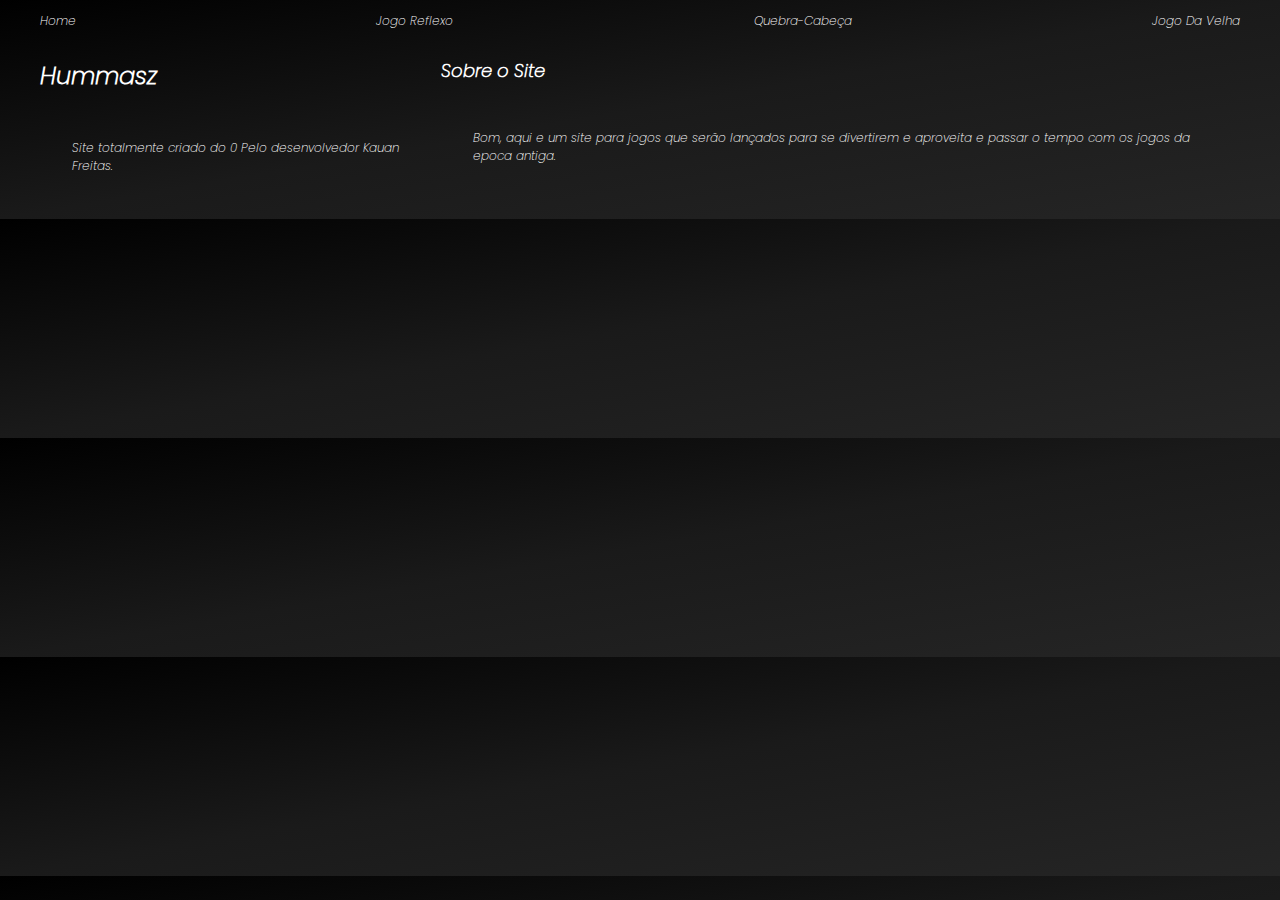
<file: index.html>
<!DOCTYPE html>
<html lang="pt-BR">
<head>
    <meta charset="UTF-8">
    <meta name="viewport" content="width=device-width, initial-scale=1.0">
    <title>Kauan Games</title>
    <link rel="stylesheet" href="./css/style.css">
</head>
<body>

    <nav>
        <ul>
            <li>
                <a href="index.html">Home</a>
            </li>
            <li>
                <a href="games/jogo1/jogo.html">Jogo Reflexo</a>
            </li>
            <li>
                <a href="games/jogo2/quebracabeça.html">Quebra-Cabeça</a>
            </li>
            <li>
                <a href="games/jogo3/index.html">Jogo Da Velha</a>
            </li>
        </ul>
    </nav>

    <nav>
        <ul>
            <li>
                <h1>Hummasz</h1>
                <p>Site totalmente criado do 0 Pelo desenvolvedor Kauan Freitas.</p>
            </li>
            <li>
                <h2>Sobre o Site</h2>
                <p>Bom, aqui e um site para jogos que serão lançados para se divertirem e aproveita e passar o tempo com os jogos da epoca antiga.</p>
            </li>
        </ul>
    </nav>
    
</body>
</html>
</file>
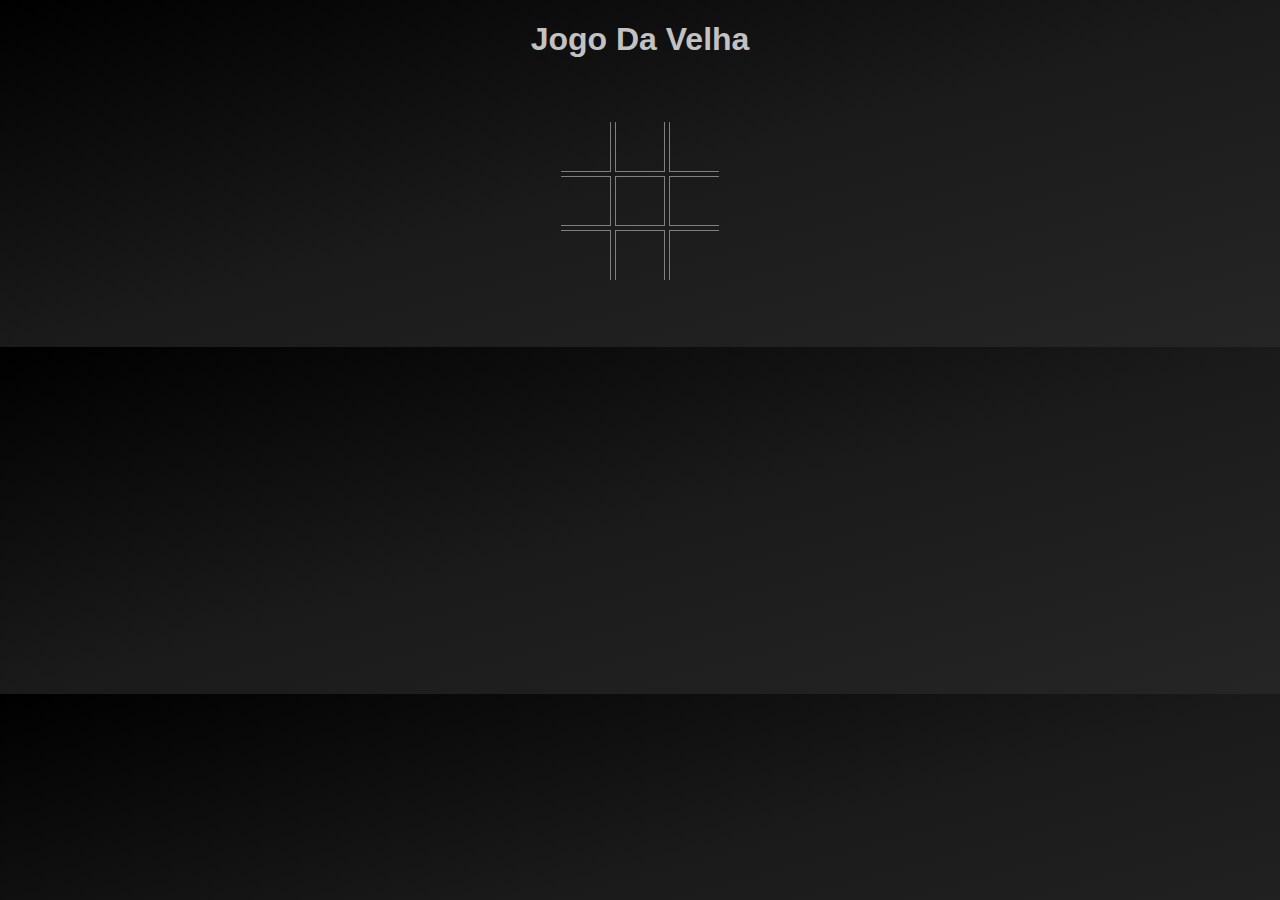
<file: games/jogo3/index.html>
<!DOCTYPE html>
<html lang="pt-BR">

<head>
    <meta charset="UTF-8">
    <meta http-equiv="X-UA-Compatible" content="IE=edge">
    <meta name="viewport" content="width=device-width, initial-scale=1.0">
    <link rel="stylesheet" href="style.css">
    <title>Jogo Da Velha Kauan</title>
</head>

<body>
    <h1>Jogo Da Velha</h1>
    <div id="container">
        <div class="block">
            <div id="box1" class="box top left">
                <span data-player="none" onclick="play(this)">&nbsp;</span>
            </div>
            <div id="box2" class="box top">
                <span data-player="none" onclick="play(this)">&nbsp;</span>
            </div>
            <div id="box3" class="box top right">
                <span data-player="none" onclick="play(this)">&nbsp;</span>
            </div>
        </div>
        <div class="block">
            <div id="box4" class="box left">
                <span data-player="none" onclick="play(this)">&nbsp;</span>
            </div>
            <div id="box5" class="box">
                <span data-player="none" onclick="play(this)">&nbsp;</span>
            </div>
            <div id="box6" class="box right">
                <span data-player="none" onclick="play(this)">&nbsp;</span>
            </div>
        </div>
        <div class="block">
            <div id="box7" class="box bottom left">
                <span data-player="none" onclick="play(this)">&nbsp;</span>
            </div>
            <div id="box8" class="box bottom">
                <span data-player="none" onclick="play(this)">&nbsp;</span>
            </div>
            <div id="box9" class="box bottom right">
                <span data-player="none" onclick="play(this)">&nbsp;</span>
            </div>
        </div>
    </div>

    <script src="index.js"></script>
</body>

</html>
</file>
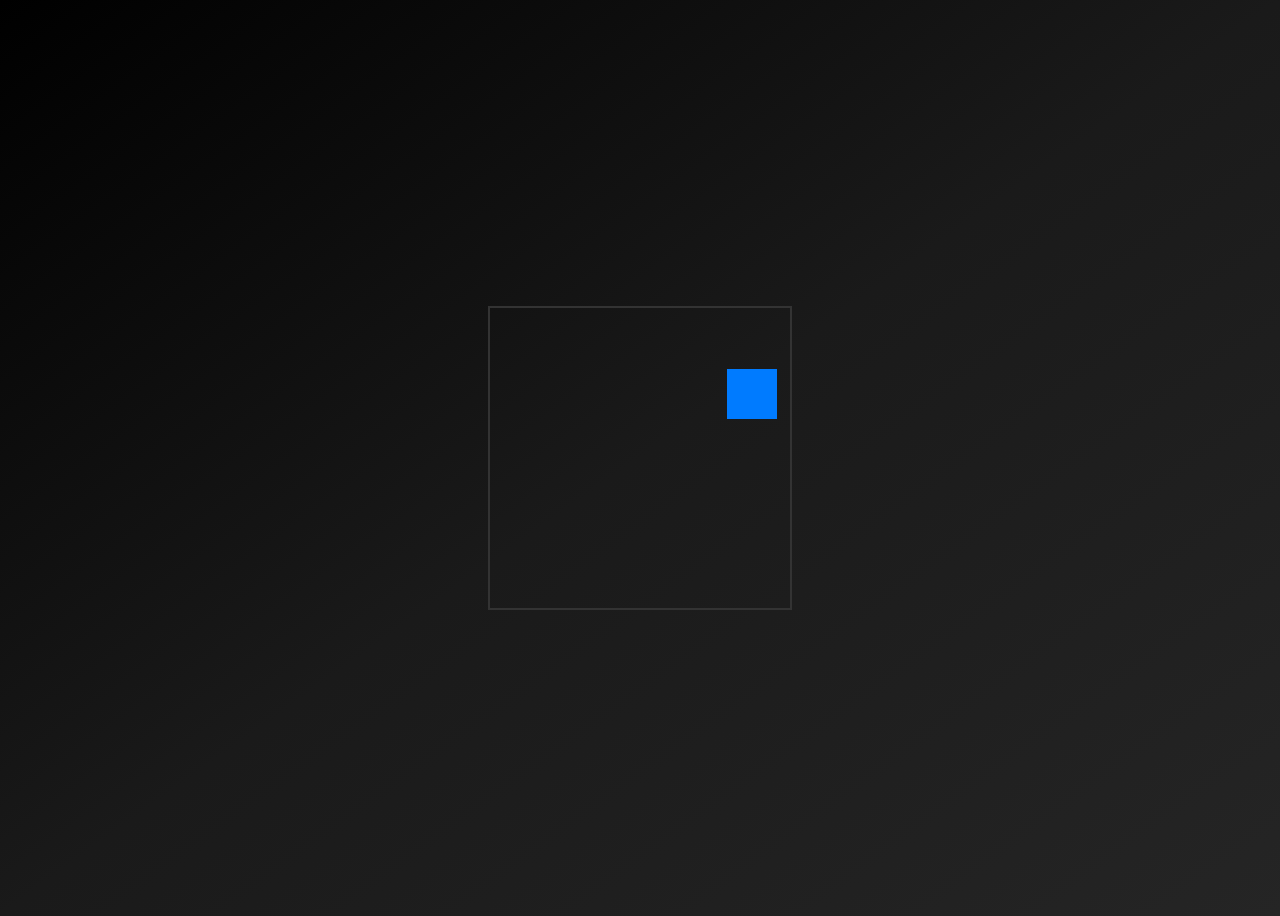
<file: games/jogo1/jogo.html>
<!DOCTYPE html>
<html lang="pt-BR">
<head>
    <meta charset="UTF-8">
    <meta name="viewport" content="width=device-width, initial-scale=1.0">
    <title>Jogo Quadrado Hummasz</title>
    <link rel="stylesheet" href="jogo.css">
</head>
<body>

    <div id="gameArea">
        <div id="square"></div>
    </div>
    <script src="jogo.js"></script>
</body>
</html>
</file>
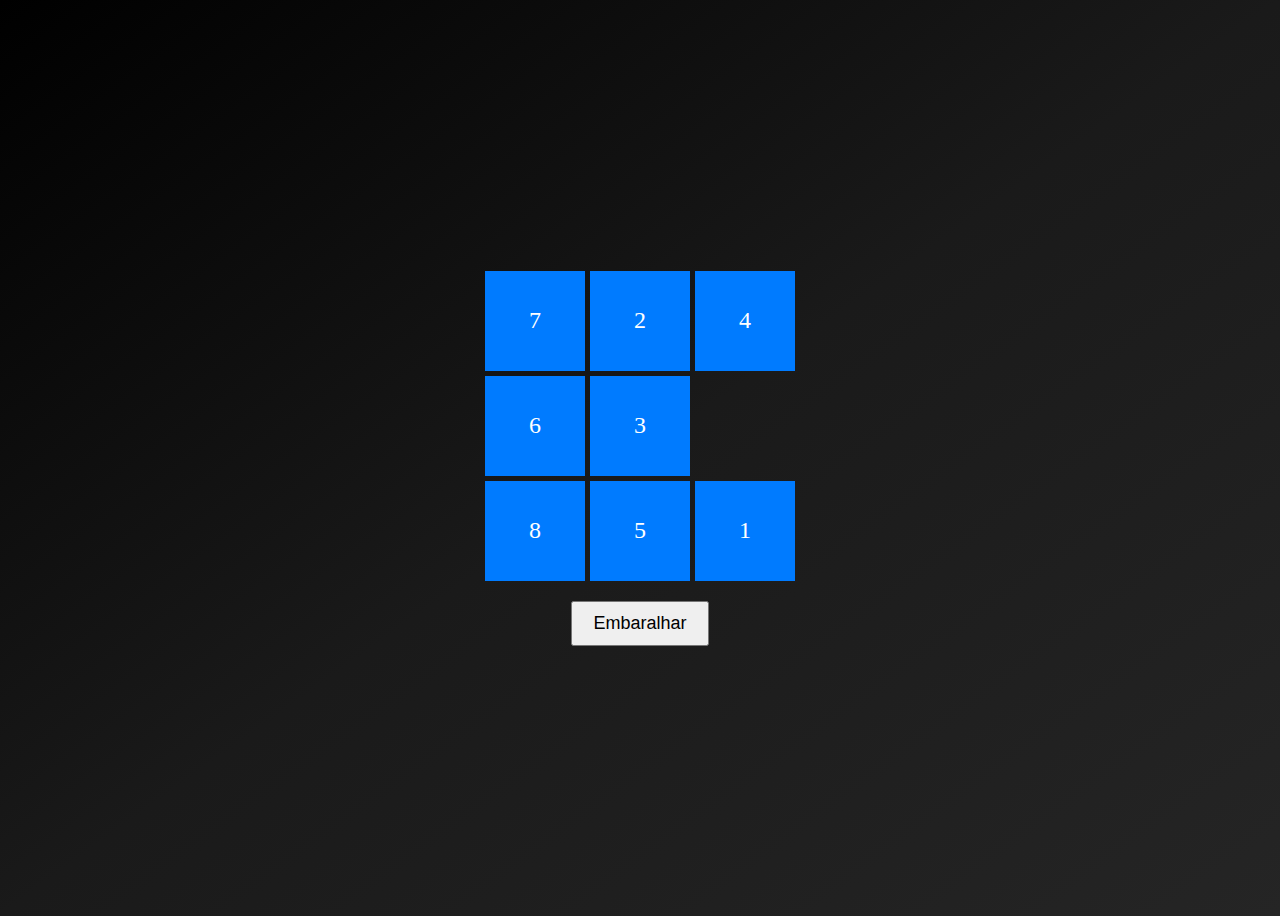
<file: games/jogo2/quebracabeça.html>
<!DOCTYPE html>
<html lang="pt-BR">
<head>
    <meta charset="UTF-8">
    <meta name="viewport" content="width=device-width, initial-scale=1.0">
    <title>Quebra-cabeça</title>
    <link rel="stylesheet" href="quebracabeça.css">
</head>
<body>
    <div class="puzzle">
        <div class="tile" data-value="1">1</div>
        <div class="tile" data-value="2">2</div>
        <div class="tile" data-value="3">3</div>
        <div class="tile" data-value="4">4</div>
        <div class="tile" data-value="5">5</div>
        <div class="tile" data-value="6">6</div>
        <div class="tile" data-value="7">7</div>
        <div class="tile" data-value="8">8</div>
        <div class="tile empty" data-value="9"></div>
    </div>

    <button onclick="shufflePuzzle()">Embaralhar</button>

    <script src="quebracabeça.js"></script>
</body>
</html>
</file>
<file: css/style.css>
@font-face {
    font-family: "Poppins";
    src: url("../fonts/Poppins-ExtraLightItalic.ttf");
}

body {
    font-family:"Poppins", sans-serif;
    src: url("../fonts/Poppins-ExtraLightItalic.ttf");
    background-image:linear-gradient(to top left,#252525,#1a1a1a,#000000);
}

nav a {
    text-decoration: none;
    color: white;
    font-size: 12px;
}

ul {
    justify-content: space-between;
    list-style-type: none;
    display: flex;
    padding: 0rem 2rem;
    font-size: 12px;
}

h1 {
    color: white;
}

h2 {
    color: white;
}

p {
    color: white;
    padding: 30px;
    margin: 2px;
}
</file>
<file: games/jogo3/style.css>
body{
    color: rgb(194, 194, 194);
    background-image:linear-gradient(to top left,#252525,#1a1a1a,#000000);
    font-family: Arial, Helvetica, sans-serif;
    text-align: center;
}

h1{
    font-size: 2rem;
}

#container{
    margin: 5% auto;
    border-radius: 5px;
    text-align: center;
}

.box{
    display: inline-block;
    border: 1px solid gray;
    width: 50px;
    height: 50px;
    text-align: center;
    box-sizing: border-box;
    padding: 0;
}

span{
    position: absolute;
    font-size: 40px;
    font-family: sans-serif;
    text-align: center;
    height: 75px;
    width: 70px;
    padding: 0;
    margin: 1px;
    margin-left: -35px;
}

.top{
    border-top: none;
}

.bottom{
    border-bottom: none;
}

.left{
    border-left: none;
}

.right{
    border-right: none;
}

.alert{
    height: 75px;
    width: 125px;
    display: inline-block;
    background: ghostwhite;
    position: relative;
    z-index: 10;
    margin-top: -50%;
    border-radius: 20px;
    box-shadow: 0 0 75px 2px dimgray;
    animation: larger 0.5s;
    animation-fill-mode: forwards;
    box-sizing: content-box;
    padding: 30px;
    bottom: 50px;
    top: 0;
}

button{
    background: dimgray;
    border-radius: 2px;
    color: ghostwhite;
    border: none;
    outline: none;
}

button:focus{
    background: silver;
}

.activeBox{
    background: silver;
}

@keyframes larger{
    from{
        height: 75px;
        width: 125px;
    }

    to{
        height: 100px;
        width: 250px;
    }

}
</file>
<file: games/jogo1/jogo.css>
#gameArea{position:relative;}#gameArea{width:225pt;}#gameArea{height:18.75pc;}#gameArea{border-left-width:.125pc;}#gameArea{border-bottom-width:.125pc;}#gameArea{border-right-width:.125pc;}#gameArea{border-top-width:.125pc;}body{display:flex;}#gameArea{border-left-style:solid;}#gameArea{border-bottom-style:solid;}#gameArea{border-right-style:solid;}body{justify-content:center;}#gameArea{border-top-style:solid;}#gameArea{border-left-color:#333;}#gameArea{border-bottom-color:#333;}#gameArea{border-right-color:#333;}#gameArea{border-top-color:#333;}#gameArea{border-image:none;}#square{position:absolute;}#square{width:3.125pc;}#square{height:50px;}#square{background-color:#007bff;}#square{transition:all .2s;}body{align-items:center;}body{height:100vh;}body{background-image:linear-gradient(to top left,#252525,#1a1a1a,#000000);}

@media (max-width:900px){
    .celular2, .celular{
        display: none;
    }
    .info-topo{
        justify-content: center;
        height: 100%;
        align-items: center;
        margin:0;
    }
    .texto-topo {
        padding: 0;
        display: flex;
        flex-direction: column;
        align-items: center;
    }
    .texto-topo {
        padding: 0;
        display: flex;
        flex-direction: column;
        align-items: center;
    }
    .subtitulo2 {
        text-align: center;
    }
    .navegacao a {
        padding: 10px;
    }
    .botao-apps {
        justify-content: center;
    }
    .titulo{
        text-align: center;
    }
    .text{
        text-align: center;
    }
    .text-bussines{
        text-align: center;
    }
}
@media (max-width:760px){
    .container-navegacao {
        flex-wrap: wrap;        
        justify-content: center;
    }
    .logo {
        padding: 0 5px;
        margin-bottom: 6px;
    }
    .services {
        flex-direction: column;
        align-items: center;
    }
    .tipo-servicos {
        margin-bottom: 20px;
        width: 100%;
        max-width: 425px;
        padding: 0;
    }
}
@media(max-width:676px){
    .navegacao {
        max-width: 100%;
        justify-content: center;
    }
    .works{
        font-size: 35px;
    }
}
@media(max-width:462px){    
    .info-topo {
        max-width: 290px;       
    }
    .texto-topo {
        padding: 0;
        display: flex;
        flex-direction: column;
        align-items: center;
    }
    .titulo {
        font-size: 32px;
    }
    .text {
        width: 280px;
        margin: 15px 0;
    }
    .botao-apps {
        flex-direction: column;        
        width: 100%;
    }
    .botaoapp{
        max-width: 100%;
    }
}
@media(max-width:436px){
    .tipo-servicos {
        max-width: 275px;
    }
}
</file>
<file: games/jogo2/quebracabeça.css>
body {
    display: flex;
    flex-direction: column;
    align-items: center;
    justify-content: center;
    height: 100vh;
    background-image:linear-gradient(to top left,#252525,#1a1a1a,#000000);
}

.puzzle {
    display: grid;
    grid-template-columns: repeat(3, 100px);
    gap: 5px;
}

.tile {
    width: 100px;
    height: 100px;
    display: flex;
    align-items: center;
    justify-content: center;
    background-color: #007BFF;
    color: #fff;
    font-size: 24px;
    cursor: pointer;
}

.empty {
    background-color: transparent;
    cursor: default;
}

button {
    margin-top: 20px;
    padding: 10px 20px;
    font-size: 18px;
}

@media (max-width:900px){
    .celular2, .celular{
        display: none;
    }
    .info-topo{
        justify-content: center;
        height: 100%;
        align-items: center;
        margin:0;
    }
    .texto-topo {
        padding: 0;
        display: flex;
        flex-direction: column;
        align-items: center;
    }
    .texto-topo {
        padding: 0;
        display: flex;
        flex-direction: column;
        align-items: center;
    }
    .subtitulo2 {
        text-align: center;
    }
    .navegacao a {
        padding: 10px;
    }
    .botao-apps {
        justify-content: center;
    }
    .titulo{
        text-align: center;
    }
    .text{
        text-align: center;
    }
    .text-bussines{
        text-align: center;
    }
}
@media (max-width:760px){
    .container-navegacao {
        flex-wrap: wrap;        
        justify-content: center;
    }
    .logo {
        padding: 0 5px;
        margin-bottom: 6px;
    }
    .services {
        flex-direction: column;
        align-items: center;
    }
    .tipo-servicos {
        margin-bottom: 20px;
        width: 100%;
        max-width: 425px;
        padding: 0;
    }
}
@media(max-width:676px){
    .navegacao {
        max-width: 100%;
        justify-content: center;
    }
    .works{
        font-size: 35px;
    }
}
@media(max-width:462px){    
    .info-topo {
        max-width: 290px;       
    }
    .texto-topo {
        padding: 0;
        display: flex;
        flex-direction: column;
        align-items: center;
    }
    .titulo {
        font-size: 32px;
    }
    .text {
        width: 280px;
        margin: 15px 0;
    }
    .botao-apps {
        flex-direction: column;        
        width: 100%;
    }
    .botaoapp{
        max-width: 100%;
    }
}
@media(max-width:436px){
    .tipo-servicos {
        max-width: 275px;
    }
}
</file>
